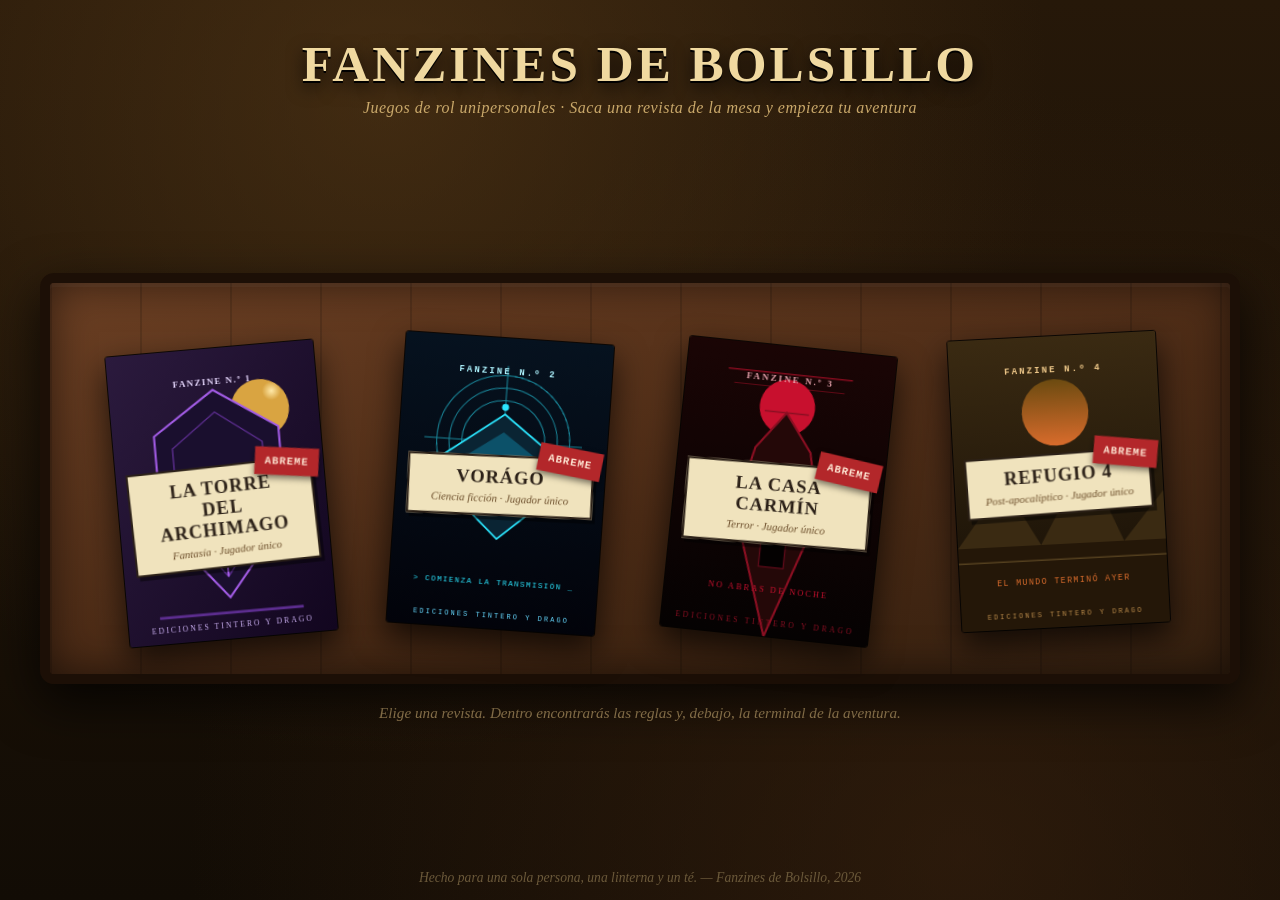
<file: index.html>
<!DOCTYPE html>
<html lang="es">
<head>
  <meta charset="UTF-8">
  <meta name="viewport" content="width=device-width, initial-scale=1.0">
  <title>Fanzines de Bolsillo — Juegos de Rol Unipersonales</title>
  <link rel="stylesheet" href="css/style.css">
</head>
<body class="mesa-page">

  <header class="mesa-header">
    <h1>Fanzines de Bolsillo</h1>
    <p class="tagline">Juegos de rol unipersonales · Saca una revista de la mesa y empieza tu aventura</p>
  </header>

  <main class="mesa" aria-label="Mesa con cuatro fanzines de rol">
    <div class="mesa-superficie">

      <!-- Fanzine 1 · Fantasy -->
      <article class="fanzine f1" data-juego="torre" tabindex="0">
        <div class="fanzine-cuerpo">
          <div class="fanzine-portada">
            <svg viewBox="0 0 300 420" role="img" aria-label="Portada del fanzine La Torre del Archimago">
              <defs>
                <linearGradient id="f1fondo" x1="0" y1="0" x2="1" y2="1">
                  <stop offset="0" stop-color="#2b1a3d"/>
                  <stop offset="1" stop-color="#12061f"/>
                </linearGradient>
                <radialGradient id="f1luna" cx="0.72" cy="0.22" r="0.16">
                  <stop offset="0" stop-color="#ffe9a8"/>
                  <stop offset="1" stop-color="#d9a441"/>
                </radialGradient>
              </defs>
              <rect width="300" height="420" fill="url(#f1fondo)"/>
              <circle cx="216" cy="92" r="42" fill="url(#f1luna)"/>
              <path d="M150 360 L60 250 L60 120 L150 60 L240 120 L240 250 Z" fill="#1a0f2e" stroke="#a35ce6" stroke-width="3"/>
              <path d="M150 330 L85 245 L85 140 L150 92 L215 140 L215 245 Z" fill="none" stroke="#5c2d8f" stroke-width="2"/>
              <rect x="74" y="230" width="152" height="8" fill="#a35ce6"/>
              <path d="M150 245 L150 330" stroke="#a35ce6" stroke-width="3"/>
              <circle cx="150" cy="285" r="9" fill="#ffe9a8"/>
              <rect x="46" y="380" width="208" height="4" fill="#5c2d8f"/>
              <text x="150" y="52" text-anchor="middle" font-family="Georgia, serif" font-size="13" font-weight="bold" letter-spacing="2" fill="#e8d9ff">FANZINE N.º 1</text>
              <text x="150" y="404" text-anchor="middle" font-family="Georgia, serif" font-size="11" letter-spacing="3" fill="#c9aef0">EDICIONES TINTERO Y DRAGO</text>
            </svg>
          </div>
          <div class="fanzine-tapa">
            <h2>La Torre<br>del Archimago</h2>
            <p>Fantasía · Jugador único</p>
            <span class="cinta">Abreme</span>
          </div>
        </div>
      </article>

      <!-- Fanzine 2 · Sci-Fi -->
      <article class="fanzine f2" data-juego="vorago" tabindex="0">
        <div class="fanzine-cuerpo">
          <div class="fanzine-portada">
            <svg viewBox="0 0 300 420" role="img" aria-label="Portada del fanzine Vorago">
              <defs>
                <linearGradient id="f2fondo" x1="0" y1="0" x2="0" y2="1">
                  <stop offset="0" stop-color="#06121f"/>
                  <stop offset="1" stop-color="#02030a"/>
                </linearGradient>
              </defs>
              <rect width="300" height="420" fill="url(#f2fondo)"/>
              <g stroke="#2be6ff" stroke-width="1.5" fill="none" opacity="0.55">
                <circle cx="150" cy="150" r="60"/>
                <circle cx="150" cy="150" r="78"/>
                <circle cx="150" cy="150" r="96"/>
                <path d="M150 54 A96 96 0 0 1 246 150" stroke-dasharray="4 6"/>
                <path d="M150 246 A96 96 0 0 1 54 150" stroke-dasharray="4 6"/>
                <line x1="150" y1="40" x2="150" y2="260"/>
                <line x1="36" y1="150" x2="264" y2="150"/>
              </g>
              <path d="M150 110 L260 192 L150 290 L40 192 Z" fill="#0a2433" stroke="#2be6ff" stroke-width="2.5"/>
              <path d="M150 136 L210 178 L150 228 L90 178 Z" fill="#0d5a73" opacity="0.85"/>
              <circle cx="150" cy="100" r="5" fill="#2be6ff"/>
              <text x="150" y="52" text-anchor="middle" font-family="courier, monospace" font-size="13" font-weight="bold" letter-spacing="3" fill="#aef4ff">FANZINE N.º 2</text>
              <text x="150" y="404" text-anchor="middle" font-family="courier, monospace" font-size="10" letter-spacing="3" fill="#66d9ff">EDICIONES TINTERO Y DRAGO</text>
              <text x="150" y="356" text-anchor="middle" font-family="courier, monospace" font-size="11" letter-spacing="2" fill="#2be6ff">&gt; COMIENZA LA TRANSMISIÓN _</text>
            </svg>
          </div>
          <div class="fanzine-tapa">
            <h2>Vorágo</h2>
            <p>Ciencia ficción · Jugador único</p>
            <span class="cinta">Abreme</span>
          </div>
        </div>
      </article>

      <!-- Fanzine 3 · Horror -->
      <article class="fanzine f3" data-juego="carmin" tabindex="0">
        <div class="fanzine-cuerpo">
          <div class="fanzine-portada">
            <svg viewBox="0 0 300 420" role="img" aria-label="Portada del fanzine La Casa Carmín">
              <defs>
                <linearGradient id="f3fondo" x1="0" y1="0" x2="0" y2="1">
                  <stop offset="0" stop-color="#1a0505"/>
                  <stop offset="1" stop-color="#050202"/>
                </linearGradient>
              </defs>
              <rect width="300" height="420" fill="url(#f3fondo)"/>
              <circle cx="150" cy="88" r="40" fill="#c8102e"/>
              <path d="M150 420 L90 240 L110 150 L150 96 L190 150 L210 240 Z" fill="#240808" stroke="#8b0f22" stroke-width="3"/>
              <rect x="132" y="250" width="36" height="70" fill="#040101" stroke="#5c0a18" stroke-width="2"/>
              <path d="M120 210 L180 210 M120 196 L180 196" stroke="#5c0a18" stroke-width="2"/>
              <path d="M118 96 L182 96" stroke="#8b0f22" stroke-width="2"/>
              <path d="M60 40 L240 40" stroke="#c8102e" stroke-width="2" opacity="0.6"/>
              <path d="M70 60 L230 60" stroke="#c8102e" stroke-width="1.5" opacity="0.4"/>
              <text x="150" y="52" text-anchor="middle" font-family="Georgia, serif" font-size="13" font-weight="bold" letter-spacing="3" fill="#e8a3ad">FANZINE N.º 3</text>
              <text x="150" y="404" text-anchor="middle" font-family="Georgia, serif" font-size="11" letter-spacing="4" fill="#8b0f22">EDICIONES TINTERO Y DRAGO</text>
              <text x="150" y="356" text-anchor="middle" font-family="Georgia, serif" font-size="12" letter-spacing="3" fill="#c8102e">NO ABRAS DE NOCHE</text>
            </svg>
          </div>
          <div class="fanzine-tapa">
            <h2>La Casa Carmín</h2>
            <p>Terror · Jugador único</p>
            <span class="cinta">Abreme</span>
          </div>
        </div>
      </article>

      <!-- Fanzine 4 · Post-apocalíptico -->
      <article class="fanzine f4" data-juego="refugio" tabindex="0">
        <div class="fanzine-cuerpo">
          <div class="fanzine-portada">
            <svg viewBox="0 0 300 420" role="img" aria-label="Portada del fanzine Refugio 4">
              <defs>
                <linearGradient id="f4fondo" x1="0" y1="0" x2="0" y2="1">
                  <stop offset="0" stop-color="#3a2a12"/>
                  <stop offset="1" stop-color="#140d05"/>
                </linearGradient>
                <linearGradient id="f4sol" x1="0" y1="1" x2="0" y2="0">
                  <stop offset="0" stop-color="#d96c2c"/>
                  <stop offset="1" stop-color="#6b4a10"/>
                </linearGradient>
              </defs>
              <rect width="300" height="420" fill="url(#f4fondo)"/>
              <circle cx="150" cy="110" r="48" fill="url(#f4sol)"/>
              <rect x="0" y="300" width="300" height="120" fill="#241708"/>
              <path d="M0 300 L70 210 L120 300 L190 180 L240 300 L300 230 L300 300 Z" fill="#3a2a12"/>
              <path d="M0 322 L300 322" stroke="#54401f" stroke-width="2"/>
              <rect x="96" y="210" width="34" height="26" fill="#14100a" stroke="#54401f" stroke-width="2"/>
              <text x="150" y="52" text-anchor="middle" font-family="'Courier New', monospace" font-size="13" font-weight="bold" letter-spacing="3" fill="#f0c98a">FANZINE N.º 4</text>
              <text x="150" y="404" text-anchor="middle" font-family="'Courier New', monospace" font-size="10" letter-spacing="3" fill="#b98a4a">EDICIONES TINTERO Y DRAGO</text>
              <text x="150" y="356" text-anchor="middle" font-family="'Courier New', monospace" font-size="12" letter-spacing="2" fill="#d96c2c">EL MUNDO TERMINÓ AYER</text>
            </svg>
          </div>
          <div class="fanzine-tapa">
            <h2>Refugio 4</h2>
            <p>Post-apocalíptico · Jugador único</p>
            <span class="cinta">Abreme</span>
          </div>
        </div>
      </article>

    </div>
    <p class="mesa-nota">Elige una revista. Dentro encontrarás las reglas y, debajo, la terminal de la aventura.</p>
  </main>

  <footer class="mesa-footer">
    <p>Hecho para una sola persona, una linterna y un té. — Fanzines de Bolsillo, 2026</p>
  </footer>

  <script src="js/aventuras.js"></script>
  <script src="js/mesa.js"></script>
</body>
</html>
</file>
<file: css/style.css>
/* ============================================================
   Fanzines de Bolsillo — hoja de estilo
   ============================================================ */

:root {
  --madera-1: #6b3f23;
  --madera-2: #4a2a15;
  --madera-3: #35200f;
  --tinta: #2b2017;
  --papel: #f4e7c4;
  --papel-suave: #efe0b4;
  --terminal-fondo: #070a07;
  --terminal-texto: #3dff7e;
  --terminal-dorado: #d8b45a;
  --terminal-rojo: #ff5c5c;
  --azul: #2be6ff;
  --serif: Georgia, 'Times New Roman', serif;
  --mono: 'Courier New', Courier, monospace;
}

* { box-sizing: border-box; margin: 0; padding: 0; }

html, body { height: 100%; }

body {
  font-family: var(--serif);
  color: var(--tinta);
  background: #141008;
}

/* ============================================================
   PÁGINA MESA
   ============================================================ */

.mesa-page {
  min-height: 100vh;
  display: flex;
  flex-direction: column;
  background:
    radial-gradient(circle at 30% 10%, rgba(90,60,25,.55), transparent 55%),
    radial-gradient(circle at 75% 95%, rgba(60,35,15,.6), transparent 60%),
    linear-gradient(#261809, #120c05);
}

.mesa-header {
  text-align: center;
  padding: 34px 16px 6px;
}

.mesa-header h1 {
  font-size: clamp(1.9rem, 5vw, 3.2rem);
  letter-spacing: 3px;
  text-transform: uppercase;
  color: #f0d9a0;
  text-shadow: 0 2px 0 #000, 0 6px 18px rgba(0,0,0,.8);
}

.mesa-header .tagline {
  margin-top: 6px;
  color: #c9a86a;
  font-style: italic;
  letter-spacing: .5px;
}

.mesa {
  flex: 1;
  display: flex;
  flex-direction: column;
  align-items: center;
  justify-content: center;
  padding: 26px 18px 10px;
}

.mesa-superficie {
  position: relative;
  width: min(1200px, 100%);
  background:
    repeating-linear-gradient(90deg, rgba(0,0,0,.14) 0 2px, transparent 2px 90px),
    linear-gradient(165deg, var(--madera-1), var(--madera-2) 55%, var(--madera-3));
  border: 10px solid #1c0f06;
  border-radius: 14px;
  box-shadow:
    inset 0 0 40px rgba(0,0,0,.55),
    0 18px 50px rgba(0,0,0,.75),
    0 4px 0 rgba(255,255,255,.04) inset;
  padding: clamp(26px, 5vw, 58px) clamp(18px, 4vw, 60px) 40px;
  display: grid;
  grid-template-columns: repeat(auto-fit, minmax(210px, 1fr));
  gap: clamp(16px, 3vw, 42px);
  justify-items: center;
  perspective: 1400px;
}

.mesa-nota {
  margin-top: 20px;
  color: #a88c5c;
  font-style: italic;
  font-size: .95rem;
  text-align: center;
}

.mesa-footer {
  text-align: center;
  padding: 14px;
  color: #6b593a;
  font-size: .85rem;
  font-style: italic;
}

/* ---------- Fanzine ---------- */

.fanzine {
  cursor: pointer;
  outline: none;
  transform-origin: 50% 100%;
  animation: revista-aparece .6s cubic-bezier(.2,.9,.3,1.2) backwards;
}
.fanzine:nth-child(1) { animation-delay: .10s; }
.fanzine:nth-child(2) { animation-delay: .22s; }
.fanzine:nth-child(3) { animation-delay: .34s; }
.fanzine:nth-child(4) { animation-delay: .46s; }

@keyframes revista-aparece {
  from { opacity: 0; transform: translateY(60px) rotate(0deg); }
  to   { opacity: 1; }
}

.fanzine-cuerpo {
  position: relative;
  width: 210px;
  transform: rotate(var(--rot, 0deg)) translateY(var(--despl, 0));
  transition: transform .25s ease, filter .25s ease;
  filter: drop-shadow(0 14px 16px rgba(0,0,0,.7));
}

.f1 { --rot: -5deg; --despl: 6px; }
.f2 { --rot: 4deg;  --despl: -4px; }
.f3 { --rot: 6deg;  --despl: 4px; }
.f4 { --rot: -3deg; --despl: -6px; }

.fanzine:hover .fanzine-cuerpo,
.fanzine:focus-visible .fanzine-cuerpo {
  transform: rotate(0deg) translateY(-16px) scale(1.04);
  filter: drop-shadow(0 26px 22px rgba(0,0,0,.85));
}

.fanzine-portada {
  border-radius: 3px;
  overflow: hidden;
  border: 1px solid rgba(0,0,0,.85);
  box-shadow: inset 0 0 0 4px rgba(0,0,0,0) ;
}
.fanzine-portada svg { display: block; width: 100%; height: auto; }

/* pegatina de título sobre la portada */
.fanzine-tapa {
  position: absolute;
  left: 12px;
  right: 12px;
  top: 118px;
  background: #f0e3bd;
  border: 2px solid #2b2017;
  box-shadow: 3px 4px 0 rgba(0,0,0,.45);
  padding: 10px 8px;
  text-align: center;
  transform: rotate(-1.5deg);
}
.fanzine-tapa h2 {
  font-size: 1.15rem;
  line-height: 1.15;
  letter-spacing: 1px;
  text-transform: uppercase;
  color: var(--tinta);
}
.fanzine-tapa p {
  margin-top: 4px;
  font-size: .68rem;
  font-style: italic;
  color: #6b4d2a;
}
.fanzine .cinta {
  position: absolute;
  top: -12px;
  right: -10px;
  background: #b3272a;
  color: #ffe9d6;
  font-family: var(--mono);
  font-size: .66rem;
  font-weight: bold;
  letter-spacing: 1px;
  padding: 8px 10px;
  transform: rotate(9deg);
  box-shadow: 0 3px 6px rgba(0,0,0,.5);
  text-transform: uppercase;
}

/* ============================================================
   PÁGINA JUEGO
   ============================================================ */

.juego-page {
  height: 100vh;
  display: flex;
  flex-direction: column;
  background: #0b0b0e;
  overflow: hidden;
}

.juego-bar {
  display: flex;
  align-items: center;
  gap: 14px;
  padding: 10px 16px;
  background: linear-gradient(#1c1410, #140d09);
  border-bottom: 2px solid #8a5f33;
  box-shadow: 0 4px 14px rgba(0,0,0,.6);
  z-index: 5;
}

.juego-titulo { flex: 1; text-align: center; }
.juego-titulo h1 {
  font-size: 1.25rem;
  color: #f0d9a0;
  letter-spacing: 2px;
  text-transform: uppercase;
}
.juego-titulo p { font-size: .72rem; color: #b08a55; font-style: italic; }

.bt {
  font-family: var(--serif);
  font-size: .82rem;
  letter-spacing: .5px;
  color: #f0d9a0;
  background: #2b1d10;
  border: 1px solid #8a5f33;
  border-radius: 4px;
  padding: 7px 12px;
  cursor: pointer;
  transition: background .15s, transform .05s;
  box-shadow: 0 2px 0 rgba(0,0,0,.5);
}
.bt:hover { background: #3d2a17; }
.bt:active { transform: translateY(1px); }

.juego {
  flex: 1;
  min-height: 0;
  display: flex;
  flex-direction: column;
}

/* ---------- Escena / imagen ---------- */

.escena {
  position: relative;
  height: clamp(190px, 30vh, 300px);
  background: #050507;
  border-bottom: 2px solid #2a2a3a;
  overflow: hidden;
}

.escena-imagen {
  position: absolute;
  inset: 0;
  display: flex;
  align-items: center;
  justify-content: center;
  animation: escena-entra .7s ease;
}
@keyframes escena-entra {
  from { opacity: 0; transform: scale(1.04); }
  to   { opacity: 1; transform: scale(1); }
}
.escena-imagen svg { width: 100%; height: 100%; max-width: 900px; }

.escena-etiqueta {
  position: absolute;
  left: 14px;
  top: 12px;
  background: rgba(0,0,0,.72);
  border: 1px solid #555;
  color: #e9d9ae;
  font-family: var(--mono);
  font-size: .72rem;
  letter-spacing: 2px;
  text-transform: uppercase;
  padding: 5px 10px;
  border-radius: 3px;
  z-index: 2;
}

.escena-hud {
  position: absolute;
  right: 10px;
  bottom: 10px;
  display: flex;
  gap: 10px;
  z-index: 2;
}
.escena-hud span {
  background: rgba(0,0,0,.72);
  border: 1px solid #444;
  color: var(--azul);
  font-family: var(--mono);
  font-size: .7rem;
  padding: 4px 8px;
  border-radius: 3px;
}

/* ---------- Manual (fanzine de reglas) ---------- */

.manual-panel[hidden] { display: none; }

.manual-panel {
  position: absolute;
  top: 0; right: 0; bottom: 0;
  width: min(520px, 94vw);
  background: rgba(0,0,0,.55);
  z-index: 20;
  display: flex;
  flex-direction: column;
  box-shadow: -12px 0 30px rgba(0,0,0,.6);
  animation: manual-entra .3s ease;
}
@keyframes manual-entra {
  from { transform: translateX(40px); opacity: 0; }
  to   { transform: translateX(0); opacity: 1; }
}

.manual-cerrado {
  padding: 10px 14px;
  background: #191206;
  border-bottom: 2px solid #8a5f33;
  text-align: right;
}

.manual {
  flex: 1;
  overflow-y: auto;
  background:
    radial-gradient(circle at 30% 20%, rgba(0,0,0,.06), transparent 60%),
    linear-gradient(135deg, #f6ecd0, #ecd9a8 80%);
  background-attachment: local;
  border: 8px solid #6b4d2a;
  border-style: double;
  color: #33271a;
  padding: 26px 26px 34px;
  line-height: 1.55;
  font-size: .95rem;
}

.manual::-webkit-scrollbar { width: 10px; }
.manual::-webkit-scrollbar-track { background: #d8c28c; }
.manual::-webkit-scrollbar-thumb { background: #7a5a33; border-radius: 5px; }

.manual h2 {
  font-size: 1.5rem;
  text-align: center;
  letter-spacing: 2px;
  text-transform: uppercase;
  border-bottom: 3px double #7a5a33;
  padding-bottom: 8px;
  margin-bottom: 14px;
}
.manual h3 {
  margin-top: 20px;
  margin-bottom: 6px;
  font-size: 1.05rem;
  letter-spacing: 1px;
  text-transform: uppercase;
  color: #5a3a1c;
}
.manual p { margin: 8px 0; }
.manual ul { margin: 6px 0 6px 22px; }
.manual li { margin: 3px 0; }
.manual .destacado {
  background: #3a2415;
  color: #ffe9c0;
  padding: 10px 12px;
  border-radius: 4px;
  font-family: var(--mono);
  font-size: .8rem;
  line-height: 1.4;
}
.manual .sello {
  margin: 18px auto 0;
  display: block;
  text-align: center;
  color: #8a1f22;
  border: 3px double #8a1f22;
  width: fit-content;
  padding: 6px 14px;
  transform: rotate(-3deg);
  font-variant: small-caps;
  letter-spacing: 2px;
  font-weight: bold;
}
.manual .grabado { font-variant: small-caps; letter-spacing: 1.5px; }

/* ---------- Terminal ---------- */

.terminal-area {
  flex: 1;
  min-height: 0;
  display: flex;
  flex-direction: column;
  background: var(--terminal-fondo);
}

.terminal-cabecera {
  display: flex;
  align-items: center;
  gap: 7px;
  padding: 7px 12px;
  background: #101410;
  border-bottom: 1px solid #2c3a2c;
}
.punto { width: 11px; height: 11px; border-radius: 50%; display: inline-block; }
.rojo { background: #e05252; }
.amarillo { background: #e0b252; }
.verde { background: #52b052; }
.terminal-titulo {
  margin-left: 10px;
  color: #5f8f68;
  font-family: var(--mono);
  font-size: .75rem;
  letter-spacing: 1px;
}

.terminal {
  flex: 1;
  overflow-y: auto;
  padding: 14px 16px 8px;
  font-family: var(--mono);
  font-size: .92rem;
  line-height: 1.5;
  color: var(--terminal-texto);
  text-shadow: 0 0 6px rgba(61,255,126,.35);
  scrollbar-width: thin;
}
.terminal::-webkit-scrollbar { width: 8px; }
.terminal::-webkit-scrollbar-track { background: #0a0d0a; }
.terminal::-webkit-scrollbar-thumb { background: #2c4632; border-radius: 4px; }

/* líneas dentro de la terminal */
.tl { white-space: pre-wrap; word-wrap: break-word; margin: 0; }
.tl.sys   { color: #e8d9a0; text-shadow: none; }        /* narrador / sistema */
.tl.aviso { color: var(--terminal-dorado); }
.tl.bien  { color: #6bff9e; font-weight: bold; }
.tl.mal   { color: var(--terminal-rojo); text-shadow: none; }
.tl.info  { color: var(--azul); }
.tl.tit   { color: #c9ffd8; font-weight: bold; letter-spacing: 1px; }
.tl.hint  { color: #7fbf8d; font-style: italic; }
.tl.hr    { color: #3f8f5a; }
.tl.tag   { color: #bfe8cf; text-shadow: none; }
.tl.blink { animation: blink 1s steps(1) infinite; }
@keyframes blink { 50% { opacity: 0; } }

.terminal-input {
  display: flex;
  align-items: center;
  gap: 8px;
  padding: 9px 16px;
  background: #0b0f0b;
  border-top: 1px solid #243024;
}
.prompt {
  color: var(--terminal-dorado);
  font-family: var(--mono);
  font-weight: bold;
  font-size: 1rem;
}
#input-comando {
  flex: 1;
  background: transparent;
  border: none;
  outline: none;
  color: var(--terminal-texto);
  font-family: var(--mono);
  font-size: .95rem;
  text-shadow: 0 0 6px rgba(61,255,126,.35);
}
#input-comando::placeholder { color: #3c5c45; }

/* ---------- Responsive mesa ---------- */

@media (max-width: 720px) {
  .juego-bar { flex-wrap: wrap; justify-content: center; }
  .juego-titulo { order: -1; flex-basis: 100%; }
  .fanzine-cuerpo { width: 170px; }
  .fanzine-tapa { top: 96px; }
  .fanzine-tapa h2 { font-size: .95rem; }
}
</file>
